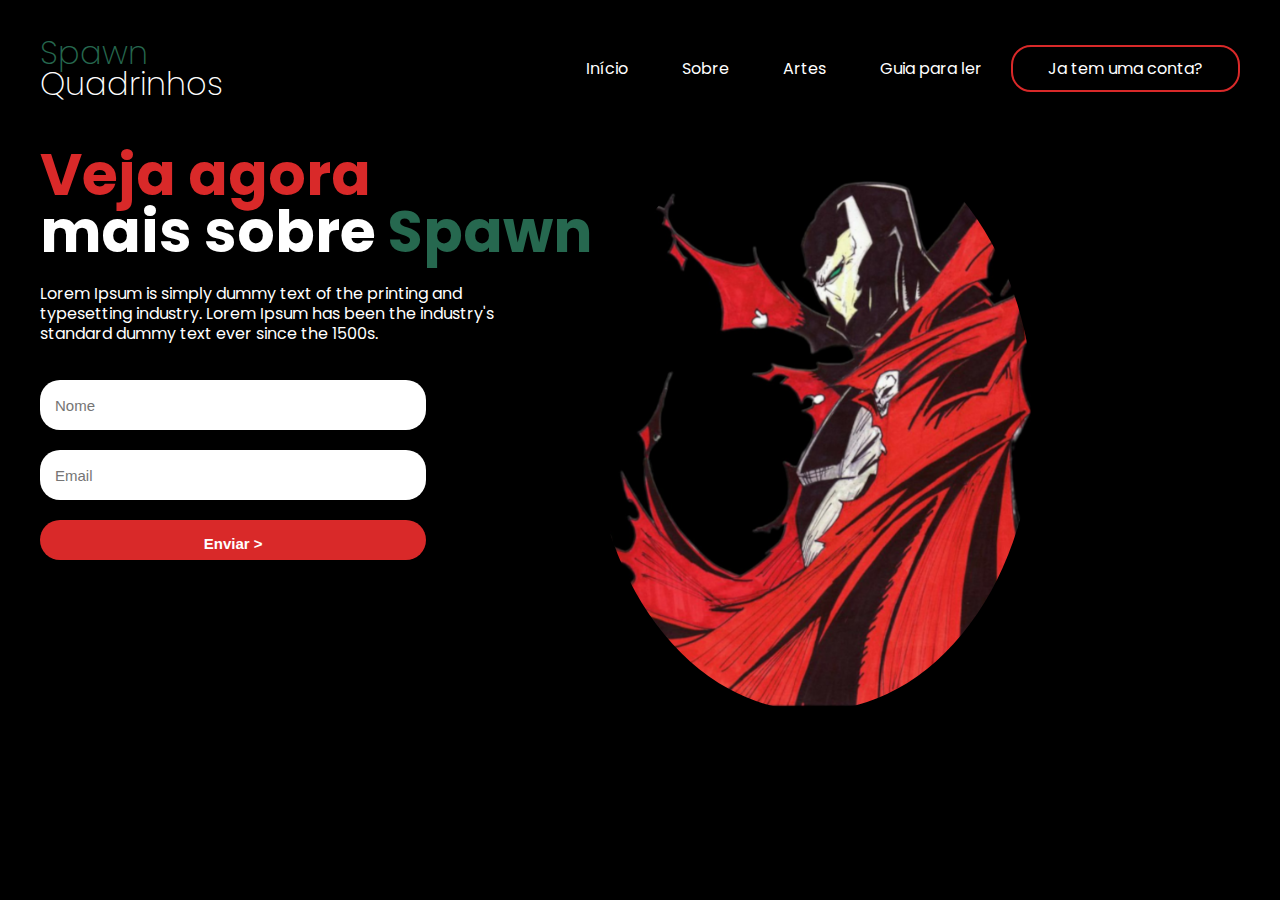
<file: spaw styles/index.html>
<!DOCTYPE html>
<html lang="pt-br">
<head>
    <meta charset="UTF-8">
    <meta name="viewport" content="width=device-width, initial-scale=1.0">
    <link rel="stylesheet" href="style.css">
    <title>Landing page Theme: Spaw</title>
    <style>
        @import url('https://fonts.googleapis.com/css2?family=Poppins:ital,wght@0,100;0,200;0,300;0,400;0,500;0,600;0,700;0,800;0,900;1,100;1,200;1,300;1,400;1,500;1,600;1,700;1,800;1,900&display=swap');
    </style>
</head>
<body>
    <!--cabeçalho-->

    <header>
        <div id="title">
            <h1 id="nome">Spawn</h1>
            <h1>Quadrinhos</h1>
        </div>

        <ul>
            <a href="#"><li>Início</li></a>
            <a href="#"><li>Sobre</li></a>
            <a href="#"><li>Artes</li></a>
            <a href="#"><li>Guia para ler</li></a>
            <a href="#" id="Escreva-se-btn"><li>Ja tem uma conta?</li></a>
        </ul>
    </header>

    <main>
        <!--semântica para definir um lado-->
        <aside>
            <h2><span>Veja agora</span></h2>
            <h2>mais sobre <span id="spaw">Spawn</span></h2>
            <p>Lorem Ipsum is simply dummy text of the printing and typesetting industry. Lorem Ipsum has been the industry's standard dummy text ever since the 1500s.</p>
            <form>
                <input type="text" placeholder="Nome">
                <input type="email" placeholder="Email">
                <input type="submit" value="Enviar >">
            </form>
        </aside>
        <!-- Semântica para imagens -->
        <article>
            <img src="spaw.png" alt="Spaw image" id="Spawnzinho">
        </article>
    </main>
</body>
</html>
</file>
<file: spaw styles/style.css>
body{
    background-color: rgb(0, 0, 0);
    color: white;
    font-family: 'poppins', sans-serif;
    max-width: 1200px;
    margin: 0 auto;
    padding: 15px;
}

header{
    display: flex;
    flex-direction: row;
    justify-content: space-between;
    align-items: center;
}

#title{
    flex-direction: column;
    line-height: 10px;
}

li{
    display: inline-block;
    margin: 25px;
}


a{
    color:white;
}

a:hover{
    color:#D92929;
    transition: 0.3s all;
}

#Escreva-se-btn{
    border:2px solid #D92929;
    padding: 10px;
    border-radius: 20px;
}

#Escreva-se-btn:hover{
    background-color: #D92929;
    color: white;
    box-shadow: 5px 5px 7px #d92929a2;
}

h1{
    font-weight: 200;
}

#nome{
    color: #26684F;
}

main{
    display: flex;
    flex-direction: row;
    margin-top: 50;
}

#spaw{
    color: #26684F;
}

h2{
    font-size: 58px;
    line-height: 9px;
    font-family: 'poppins', sans-serif;
}

span{
    color: #D92929;
}

p{
    line-height: 20px;
    max-width: 500px;
    font-family: 'poppins', sans-serif;
}

img{
    width: 500px;
}

form{
    display: flex;
    flex-direction: column;
    width: 70%;
}

input{
    margin-top: 20px;
    height: 20px;
    padding: 15px;
    border-radius: 20px;
    border: none;
    font-size: 15px;
}

input[type="submit"] {
    height: 40px; 
    background-color:#D92929;
    color: white;
    border: none;
    border-radius: 20px;
    font-size: 15px;
    font-weight: bold;
    cursor:pointer;
    margin-top: 20px; 
    padding: 15px; 
}

img{
    border-radius: 50%;
}

img{
    position: relative;
    width: 34.5vw;
    border-radius: 50%;
    box-shadow: 0 0 25px solid #862D45 ;
    cursor: pointer;
    transition: 0.3s linear;
}

img:hover{
    font-size: 1.8rem;
    font-weight: 500;
}
</file>
